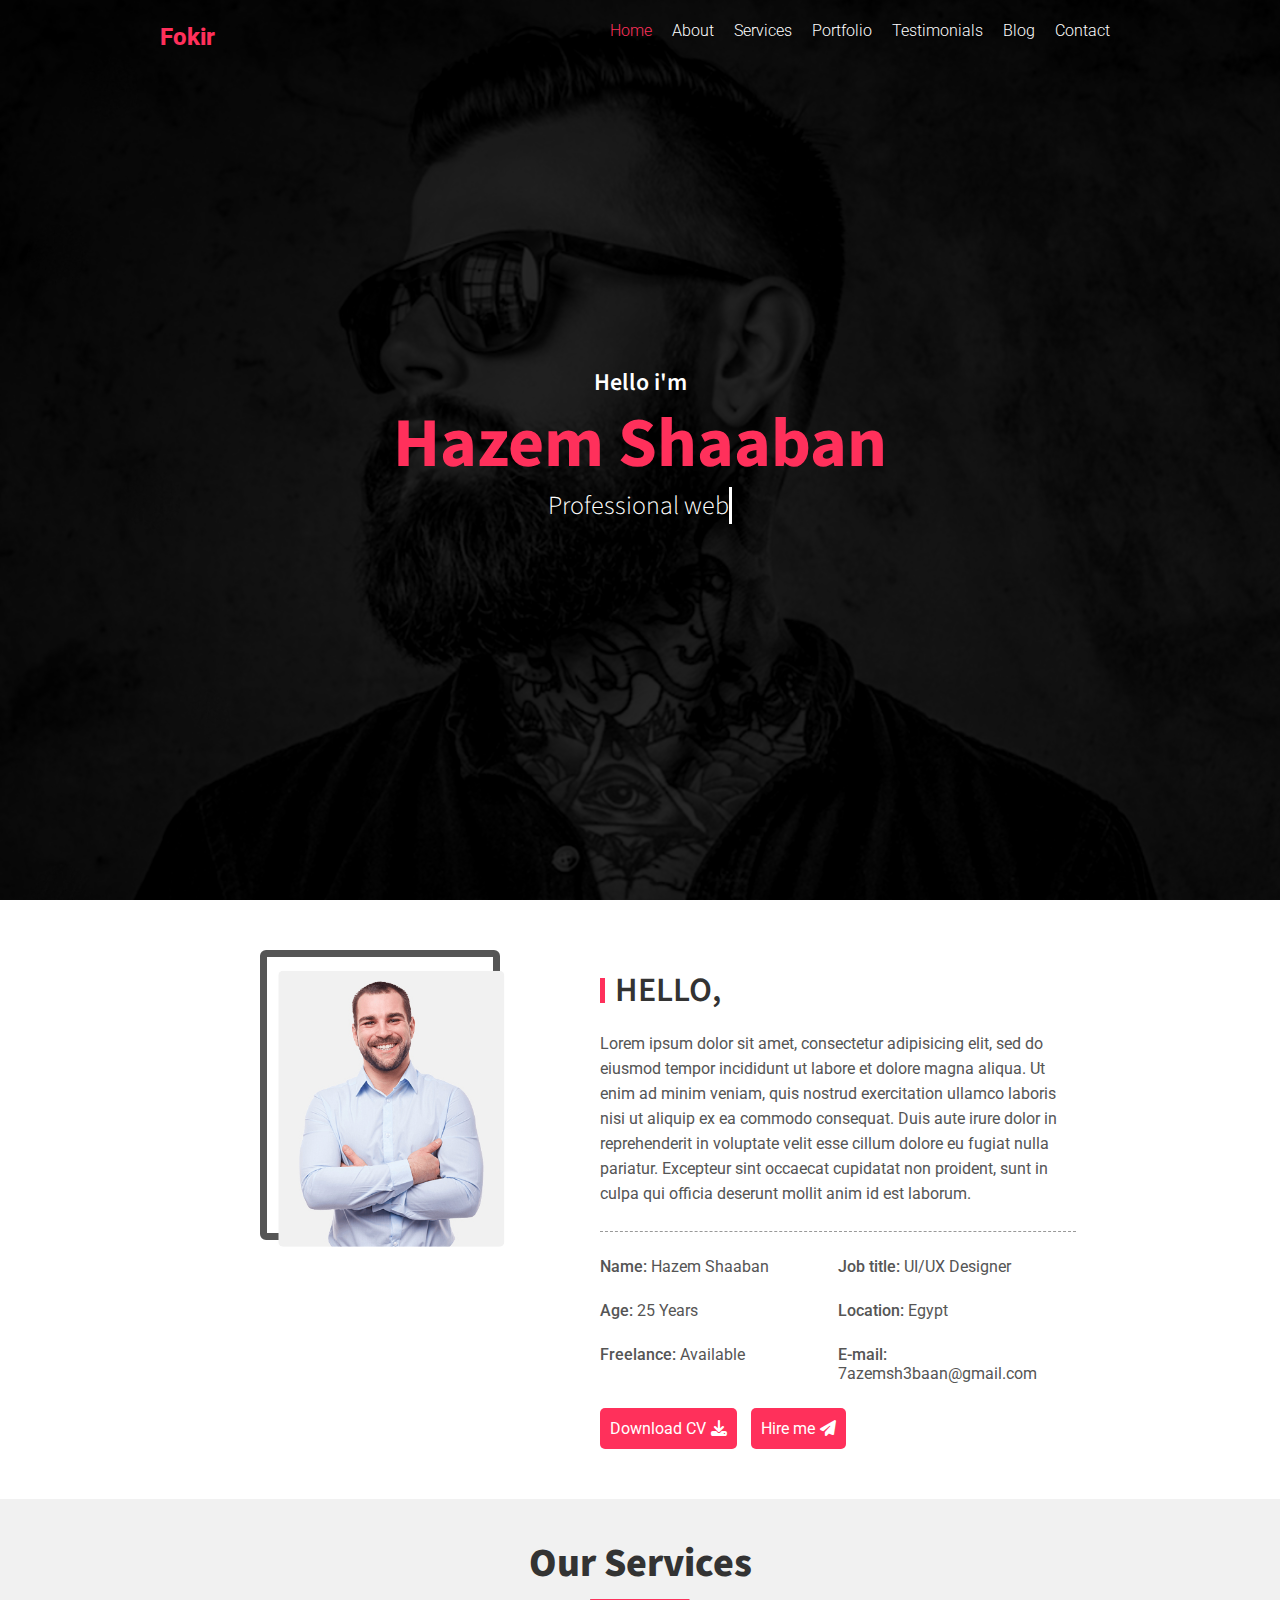
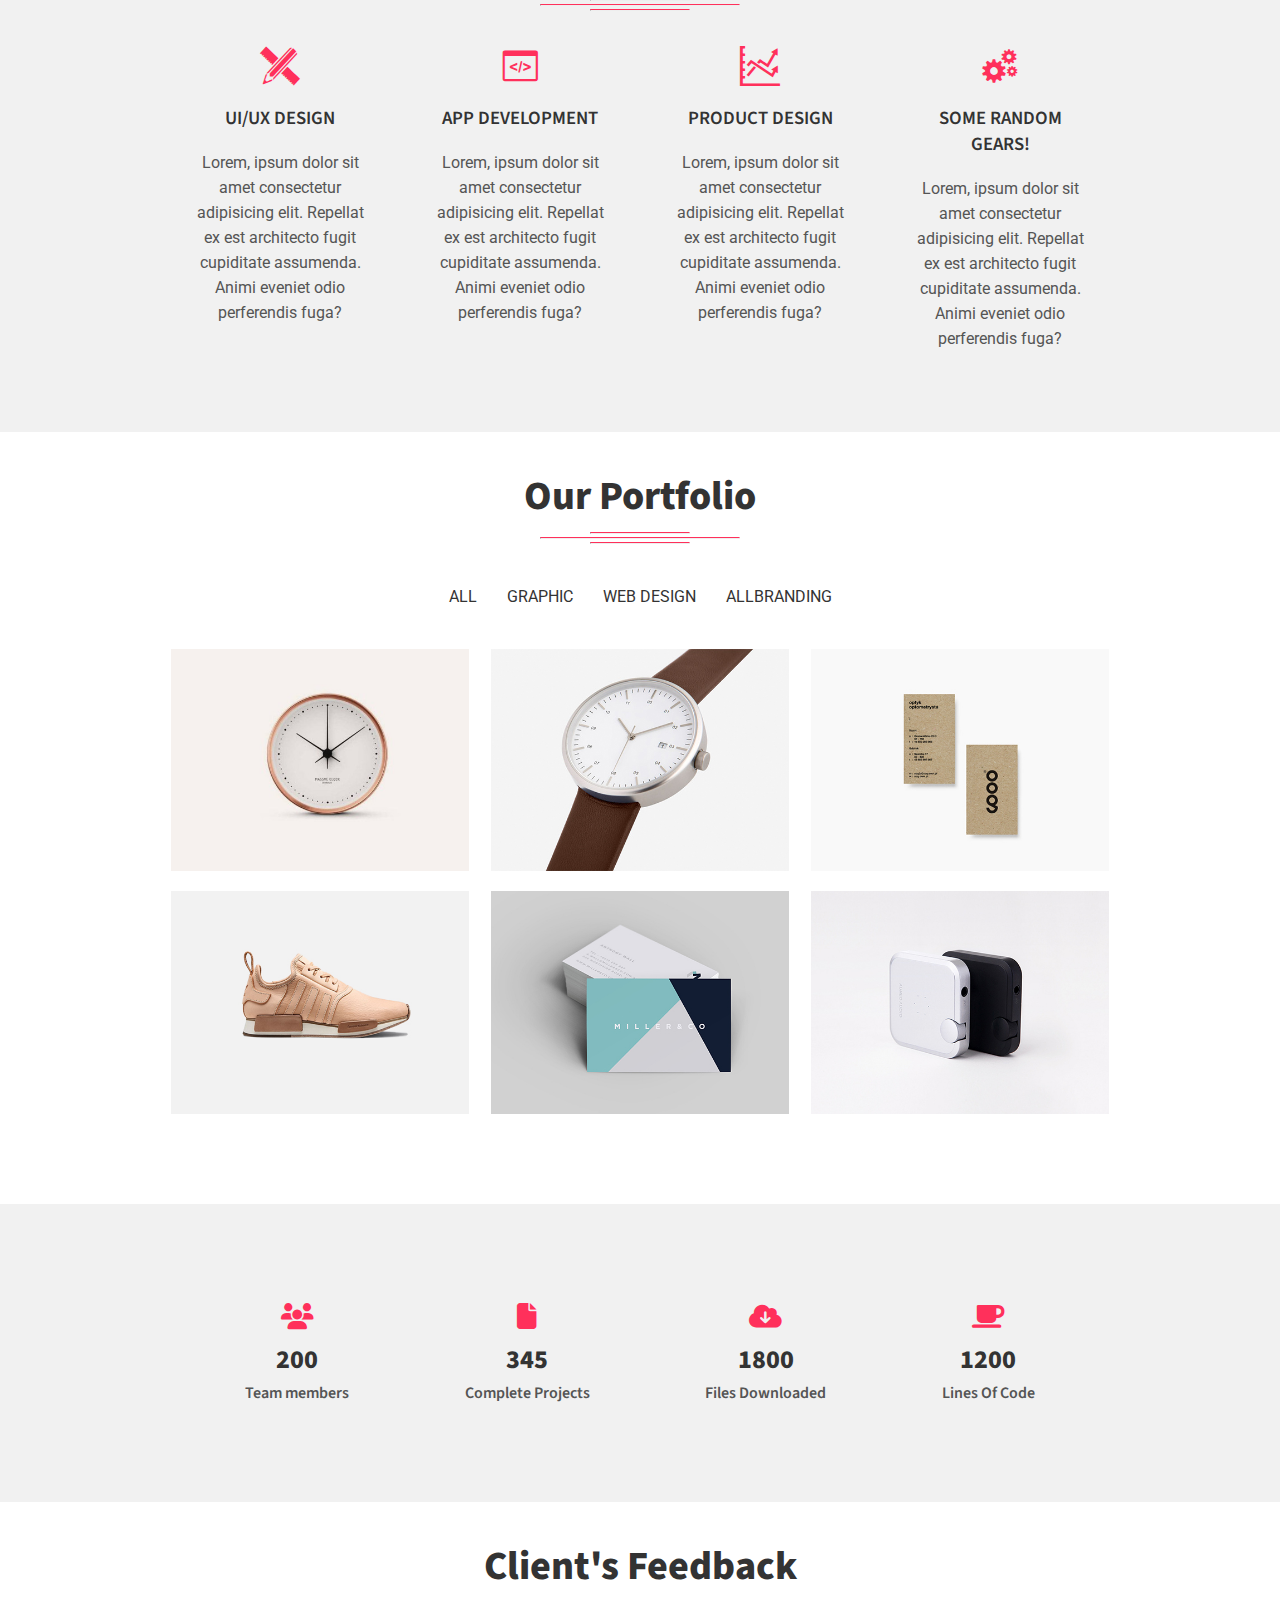
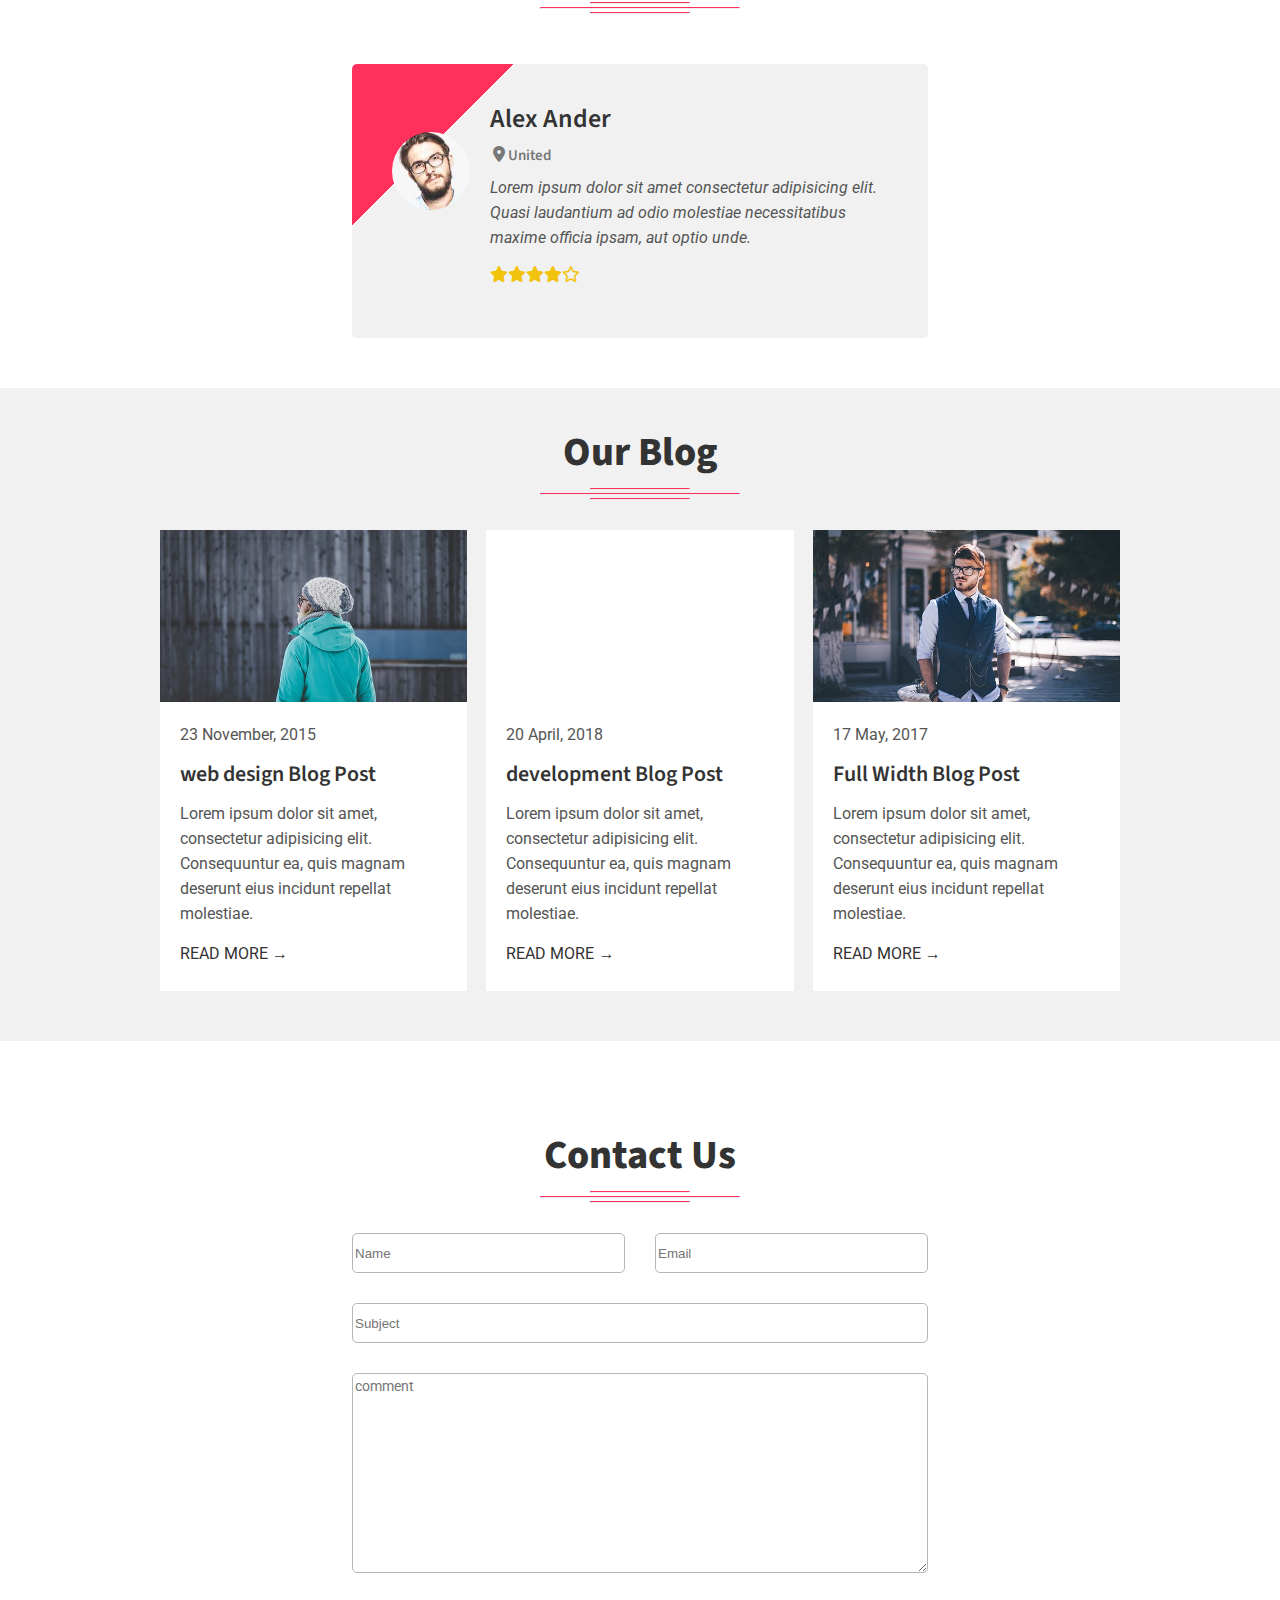
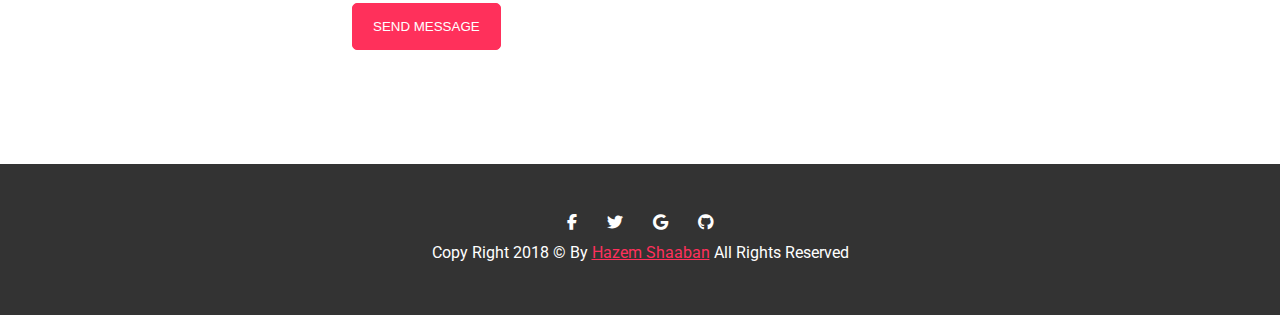
<file: index.html>
<html lang="en">
  <head>
    <meta charset="UTF-8" />
    <meta name="viewport" content="width=device-width, initial-scale=1.0" />
    <title>Fokir by Hazem Shaaban</title>
    <link rel="stylesheet" href="css/style.css" />
    <link rel="stylesheet" href="./css/media.css" />
    <link rel="stylesheet" href="css/animations.css" />
    <link rel="preconnect" href="https://fonts.googleapis.com" />
    <link rel="preconnect" href="https://fonts.gstatic.com" crossorigin />
    <link
      href="https://fonts.googleapis.com/css2?family=Roboto:ital,wght@0,100..900;1,100..900&family=Source+Sans+3:ital,wght@0,200..900;1,200..900&display=swap"
      rel="stylesheet"
    />
    <link
      rel="stylesheet"
      href="https://cdnjs.cloudflare.com/ajax/libs/font-awesome/6.7.0/css/all.min.css"
    />

    <link rel="stylesheet" href="icofont/icofont.min.css" />
  </head>
  <body>
    <div class="header">
      <div class="layer">
        <section class="container">
          <div class="nav">
            <div class="logo">
              <p>Fokir</p>
            </div>
            <div class="navlist">
              <ul>
                <li class="home"><a href="#">Home</a></li>
                <li><a href="#about-me">About</a></li>
                <li><a href="#our-services">Services</a></li>
                <li><a href="#our-portfolio">Portfolio</a></li>
                <li><a href="#stats">Testimonials</a></li>
                <li><a href="#our-blog">Blog</a></li>
                <li><a href="#contact-us">Contact</a></li>
              </ul>
              <div class="clear"></div>
            </div>
            <div class="clear"></div>
          </div>

          <div class="text-animation">
            <p class="first-line">Hello i'm</p>
            <p class="second-line">Hazem Shaaban</p>
            <p class="third-line">Professional web</p>
          </div>
        </section>
      </div>
    </div>
    <!-- ------------------------------------------- -->
    <div class="about-me" id="about-me">
      <section class="container">
        <div class="image">
          <div class="overlay">
            <img src="images/about.jpg" alt="about" />
            <div class="layer">
              <div class="content">
                <div class="icon">
                  <a href="#"><i class="fa-brands fa-facebook-f"></i></a>
                </div>
                <div class="icon">
                  <a href="#"><i class="fa-brands fa-twitter"></i></a>
                </div>
                <div class="icon">
                  <a href="#"><i class="fa-brands fa-google"></i></a>
                </div>
                <div class="icon">
                  <a href="#"><i class="fa-brands fa-github"></i></a>
                </div>
              </div>
            </div>
          </div>
        </div>
        <div class="text">
          <h2>HELLO,</h2>
          <p>
            Lorem ipsum dolor sit amet, consectetur adipisicing elit, sed do
            eiusmod tempor incididunt ut labore et dolore magna aliqua. Ut enim
            ad minim veniam, quis nostrud exercitation ullamco laboris nisi ut
            aliquip ex ea commodo consequat. Duis aute irure dolor in
            reprehenderit in voluptate velit esse cillum dolore eu fugiat nulla
            pariatur. Excepteur sint occaecat cupidatat non proident, sunt in
            culpa qui officia deserunt mollit anim id est laborum.
          </p>
          <div>
            <ul class="info">
              <li><span class="field">Name: </span> Hazem Shaaban</li>
              <li><span class="field">Job title: </span> UI/UX Designer</li>
              <li><span class="field">Age: </span> 25 Years</li>
              <li><span class="field">Location: </span> Egypt</li>
              <li><span class="field">Freelance: </span> Available</li>
              <li>
                <span class="field">E-mail: </span> 7azemsh3baan@gmail.com
              </li>
            </ul>
          </div>
          <div class="clear"></div>
          <a href="#"
            ><button>Download CV<i class="fa-solid fa-download"></i></button
          ></a>
          <a href="#"
            ><button>Hire me<i class="fa-solid fa-paper-plane"></i></button
          ></a>
        </div>
        <div class="clear"></div>
      </section>
    </div>

    <!-- ------------------------------------------- -->
    <div class="our-services" id="our-services">
      <div class="container">
        <h2>Our Services</h2>
        <hr class="hr-short" />
        <hr class="hr-long" />
        <hr class="hr-short" />

        <div class="sections">
          <div class="section">
            <i class="icofont-ruler-pencil"></i>
            <h3>UI/UX DESIGN</h3>
            <p>
              Lorem, ipsum dolor sit amet consectetur adipisicing elit. Repellat
              ex est architecto fugit cupiditate assumenda. Animi eveniet odio
              perferendis fuga?
            </p>
          </div>
          <div class="section">
            <i class="icofont-code"></i>
            <h3>APP DEVELOPMENT</h3>
            <p>
              Lorem, ipsum dolor sit amet consectetur adipisicing elit. Repellat
              ex est architecto fugit cupiditate assumenda. Animi eveniet odio
              perferendis fuga?
            </p>
          </div>
          <div class="section">
            <i class="icofont-chart-line-alt"></i>
            <h3>PRODUCT DESIGN</h3>
            <p>
              Lorem, ipsum dolor sit amet consectetur adipisicing elit. Repellat
              ex est architecto fugit cupiditate assumenda. Animi eveniet odio
              perferendis fuga?
            </p>
          </div>
          <div class="section">
            <i class="icofont-gears"></i>
            <h3>SOME RANDOM GEARS!</h3>
            <p>
              Lorem, ipsum dolor sit amet consectetur adipisicing elit. Repellat
              ex est architecto fugit cupiditate assumenda. Animi eveniet odio
              perferendis fuga?
            </p>
          </div>
        </div>
      </div>
    </div>
    <div class="our-portfolio" id="our-portfolio">
      <div class="container">
        <h2>Our Portfolio</h2>
        <hr class="hr-short" />
        <hr class="hr-long" />
        <hr class="hr-short" />

        <div class="content">
          <div class="sortlinks">
            <h3>ALL</h3>
            <h3>GRAPHIC</h3>
            <h3>WEB DESIGN</h3>
            <h3>ALLBRANDING</h3>
          </div>
          <div class="sections">
            <div class="section">
              <img src="images/portfolio/1.jpg" alt="clock" />
              <div class="overlay">
                <i class="fa-regular fa-file-image"></i>
              </div>
            </div>
            <div class="section">
              <img src="images/portfolio/2.jpg" alt="watch" />
              <div class="overlay">
                <i class="fa-regular fa-file-image"></i>
              </div>
            </div>
            <div class="section">
              <img src="images/portfolio/3.jpg" alt="perfume" />
              <div class="overlay">
                <i class="fa-regular fa-file-image"></i>
              </div>
            </div>
            <div class="section">
              <img src="images/portfolio/4.jpg" alt="shoe" />
              <div class="overlay">
                <i class="fa-regular fa-file-image"></i>
              </div>
            </div>
            <div class="section">
              <img src="images/portfolio/5.jpg" alt="box" />
              <div class="overlay">
                <i class="fa-regular fa-file-image"></i>
              </div>
            </div>
            <div class="section">
              <img src="images/portfolio/6.jpg" alt="mp3" />
              <div class="overlay">
                <i class="fa-regular fa-file-image"></i>
              </div>
            </div>
          </div>
        </div>
      </div>
    </div>
    <div class="stats" id="stats">
      <div class="container">
        <div class="content">
          <div class="section">
            <i class="fas fa-users"></i>
            <p class="number">200</p>
            <p class="text">Team members</p>
          </div>
          <div class="section">
            <i class="fa-solid fa-file"></i>
            <p class="number">345</p>
            <p class="text">Complete Projects</p>
          </div>
          <div class="section">
            <i class="fa-solid fa-cloud-arrow-down"></i>
            <p class="number">1800</p>
            <p class="text">Files Downloaded</p>
          </div>
          <div class="section">
            <i class="fa-solid fa-mug-saucer"></i>
            <p class="number">1200</p>
            <p class="text">Lines Of Code</p>
          </div>
        </div>
      </div>
    </div>
    <div class="client-feedback" id="client-feedback">
      <div class="container">
        <h2>Client's Feedback</h2>
        <hr class="hr-short" />
        <hr class="hr-long" />
        <hr class="hr-short" />

        <div class="card">
          <div class="image">
            <img src="images/feedback.jpg" alt="feedback image" />
          </div>
          <div class="text">
            <h3>Alex Ander</h3>
            <p class="location">
              <i class="fa-solid fa-location-dot"></i>United
            </p>
            <p class="content">
              Lorem ipsum dolor sit amet consectetur adipisicing elit. Quasi
              laudantium ad odio molestiae necessitatibus maxime officia ipsam,
              aut optio unde.
            </p>
            <p class="stars">
              <i class="fa-solid fa-star"></i><i class="fa-solid fa-star"></i
              ><i class="fa-solid fa-star"></i><i class="fa-solid fa-star"></i
              ><i class="fa-regular fa-star"></i>
            </p>
          </div>
        </div>
      </div>
    </div>
    <div class="our-blog" id="our-blog">
      <div class="container">
        <h2>Our Blog</h2>
        <hr class="hr-short" />
        <hr class="hr-long" />
        <hr class="hr-short" />
        <div class="sections">
          <div class="section">
            <img src="images/blog/12.jpg" alt="woman in jacket" />
            <div class="content">
              <p class="date">23 November, 2015</p>
              <h3>web design Blog Post</h3>
              <p class="text">
                Lorem ipsum dolor sit amet, consectetur adipisicing elit.
                Consequuntur ea, quis magnam deserunt eius incidunt repellat
                molestiae.
              </p>
              <a href="#">READ MORE &#8594;</a>
            </div>
          </div>
          <div class="section">
            <div class="video">
              <img src="images/blog/32.jpg" alt="man in a vest" />
              <iframe
                width="100%"
                height="100%"
                src="https://www.youtube.com/embed/uVju5--RqtY?si=uE6cgLgGoWo0pEmO"
                title="YouTube video player"
                frameborder="0"
                allow="accelerometer; autoplay; clipboard-write; encrypted-media; gyroscope; picture-in-picture; web-share"
                referrerpolicy="strict-origin-when-cross-origin"
                allowfullscreen
              ></iframe>
            </div>
            <div class="content">
              <p class="date">20 April, 2018</p>
              <h3>development Blog Post</h3>
              <p class="text">
                Lorem ipsum dolor sit amet, consectetur adipisicing elit.
                Consequuntur ea, quis magnam deserunt eius incidunt repellat
                molestiae.
              </p>
              <a href="#">READ MORE &#8594; </a>
            </div>
          </div>
          <div class="section">
            <img src="images/blog/32.jpg" alt="man in a vest" />
            <div class="content">
              <p class="date">17 May, 2017</p>
              <h3>Full Width Blog Post</h3>
              <p class="text">
                Lorem ipsum dolor sit amet, consectetur adipisicing elit.
                Consequuntur ea, quis magnam deserunt eius incidunt repellat
                molestiae.
              </p>
              <a href="#">READ MORE &#8594; </a>
            </div>
          </div>
        </div>
      </div>
    </div>
    <div class="contact-us" id="contact-us">
      <div class="container">
        <h2>Contact Us</h2>
        <hr class="hr-short" />
        <hr class="hr-long" />
        <hr class="hr-short" />
        <form action="">
          <div class="first-line">
            <input
              class="name"
              type="text"
              placeholder="Name"
              name="name"
              required
            />
            <input
              class="email"
              type="email"
              placeholder="Email"
              name="email"
              required
            />
          </div>
          <input
            class="subject"
            type="text"
            placeholder="Subject"
            name="subject"
            required
          />
          <textarea
            name="comment"
            class="comment"
            id="comment"
            placeholder="comment"
            required
          ></textarea>
          <div class="button"><button type="submit">SEND MESSAGE</button></div>
        </form>
      </div>
    </div>
    <div class="footer">
      <div class="links">
        <div class="icon">
          <a href="#"><i class="fa-brands fa-facebook-f"></i></a>
        </div>
        <div class="icon">
          <a href="#"><i class="fa-brands fa-twitter"></i></a>
        </div>
        <div class="icon">
          <a href="#"><i class="fa-brands fa-google"></i></a>
        </div>
        <div class="icon">
          <a href="#"><i class="fa-brands fa-github"></i></a>
        </div>
      </div>

      <div class="text">
        Copy Right 2018 © By <span>Hazem Shaaban</span> All Rights Reserved
      </div>
    </div>
  </body>
</html>
</file>
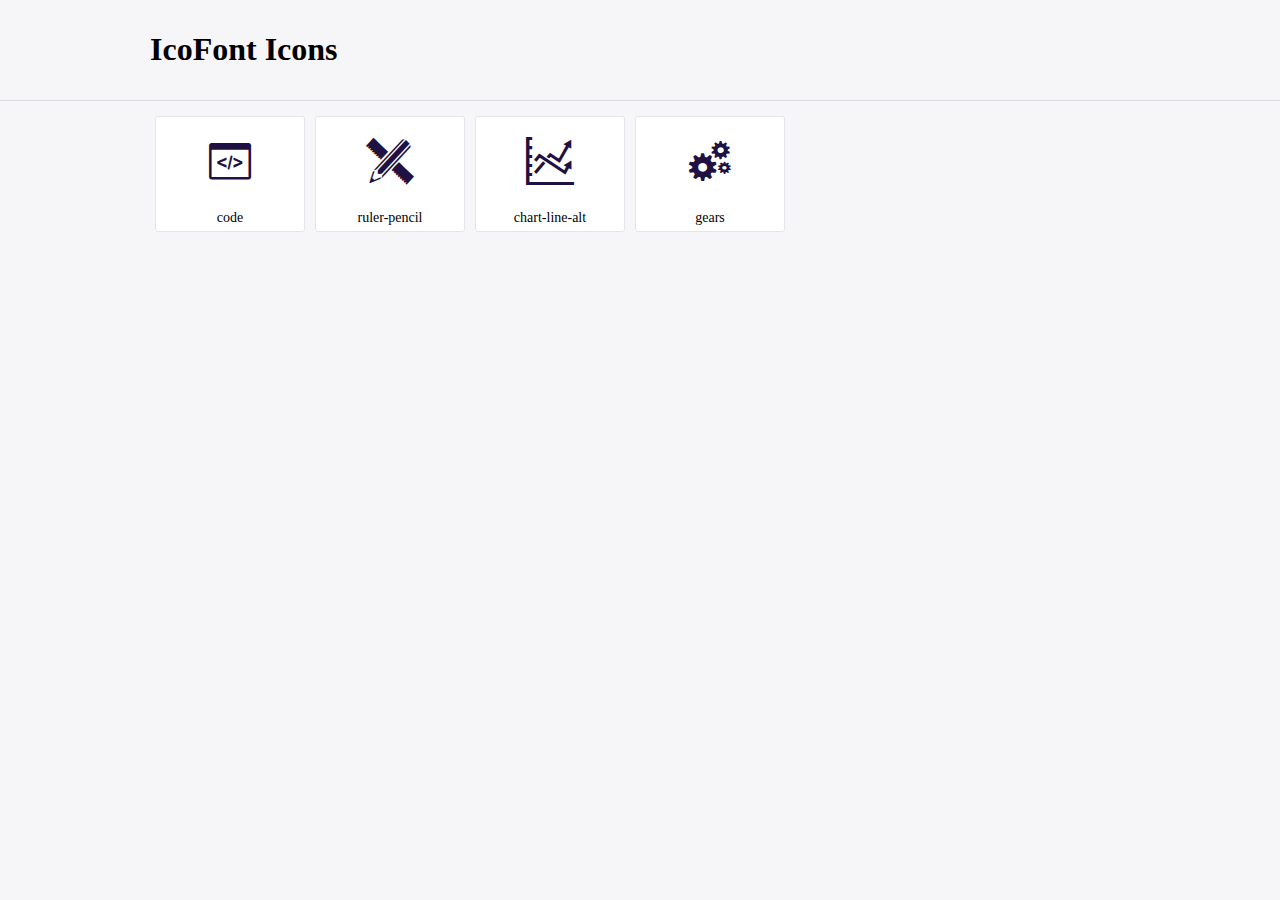
<file: icofont/demo.html>
<!DOCTYPE html>
	<html>
	<head>
		<meta charset="utf-8">
		<title>Examples | IcoFont</title>
		<link rel="stylesheet" type="text/css" href="./icofont.min.css">
		<style type="text/css">
			body {
				margin: 0;
				padding: 0;
				background: #F6F6F9;
			}
			.header {
				border-bottom: 1px solid #DCDCE1;
				padding: 10px 0;
				margin-bottom: 10px;
			}
			.container {
				width: 980px;
				margin: 0 auto;
			}
			.ico-title {
				font-size: 2em;
			}
			.iconlist {
				margin: 0;
				padding: 0;
				list-style: none;
				text-align: center;
				width: 100%;
				display: flex;
				flex-wrap: wrap;
				flex-direction: row;
			}
			.iconlist li {
				position: relative;
				margin: 5px;
				width: 150px;
				cursor: pointer;
			}
			.iconlist li .icon-holder {
				position: relative;
				text-align: center;
				border-radius: 3px;
				overflow: hidden;
				padding-bottom: 5px;
				background: #ffffff;
				border: 1px solid #E4E5EA;
				transition: all 0.2s linear 0s;
			}
			.iconlist li .icon-holder:hover {
				background: #00C3DA;
				color: #ffffff;
			}
			.iconlist li .icon-holder:hover .icon i {
				color: #ffffff;
			}
			.iconlist li .icon-holder .icon {
				padding: 20px;
				text-align: center;
			}
			.iconlist li .icon-holder .icon i {
				font-size: 3em;
				color: #1F1142;
			}
			.iconlist li .icon-holder span {
				font-size: 14px;
				display: block;
				margin-top: 5px;
				border-radius: 3px;
			}
		</style>
	</head>
	<body>
	<div class="header">
		<div class="container">
			<h1 class="ico-title"> IcoFont Icons </h1>
		</div>
	</div>
	<div class="container">
		<ul class="iconlist">
		
		<li>
			<div class="icon-holder">
				<div class="icon"> 
					<i class="icofont-code"></i>
				</div> 
				<span> code </span>
				
			</div>
		</li>
		
		<li>
			<div class="icon-holder">
				<div class="icon"> 
					<i class="icofont-ruler-pencil"></i>
				</div> 
				<span> ruler-pencil </span>
				
			</div>
		</li>
		
		<li>
			<div class="icon-holder">
				<div class="icon"> 
					<i class="icofont-chart-line-alt"></i>
				</div> 
				<span> chart-line-alt </span>
				
			</div>
		</li>
		
		<li>
			<div class="icon-holder">
				<div class="icon"> 
					<i class="icofont-gears"></i>
				</div> 
				<span> gears </span>
				
			</div>
		</li>
		
		</ul>
	</div>	
	</body>
	</html>
</file>
<file: css/style.css>
body {
  margin: 0;
}

* {
  box-sizing: border-box;
}

.clear {
  clear: both;
}

img {
  width: 100%;
}

a {
  text-decoration: none;
}

.header {
  background-image: url(../images/hero\ img.jpg);
  background-position: center;
  background-repeat: no-repeat;
  background-size: cover;
  height: 100vh;
}

.header .layer {
  background-color: rgba(0, 0, 0, 0.774);
  height: inherit;
  top: 0;
  bottom: 0;
  left: 0;
  right: 0;
}

.container {
  width: 90%;
  margin: auto;
  text-align: center;
  position: relative;
  height: inherit;
}

.header .layer .container .nav .logo {
  color: rgb(255, 48, 91);
  font-family: "Roboto", sans-serif;
  font-size: 24px;
  font-weight: 800;
  line-height: 25px;
}
.header .logo p {
  padding: 25px 0 0 0;
  margin: 0;
}

.nav * {
  display: block;
}

.navlist ul {
  padding: 0;
}

.navlist li {
  margin: 5px 0;
  padding: 0px 10px;
  list-style: none;
}

.navlist ul li a {
  text-decoration: none;
  color: white;
  font-family: "Roboto", sans-serif;
  font-weight: 300;
  font-size: 16px;
}

.navlist ul li.home a {
  color: rgb(255, 48, 91);
}

/*=================================================*/

.header .container .text-animation {
  font-family: "Source Sans 3", sans-serif;
  color: white;
  position: absolute;
  top: 40%;
  left: 0;
  right: 0;
}

.header .container .text-animation .first-line {
  font-size: 24px;
  font-weight: 600;
  line-height: 26px;
  margin: 10px;
}

.header .container .text-animation .second-line {
  font-size: 70px;
  font-weight: 700;
  line-height: 77px;
  color: #ff305b;
  margin: 10px;
}

.header .container .text-animation .third-line {
  font-size: 26px;
  font-weight: 300;
  line-height: 26px;
  padding: 0px;
  border-right: 3px solid white;
  animation: blinking 0.5s;
  animation-iteration-count: infinite;
  animation-timing-function: linear;
  display: inline;
}

.header .container .text-animation .third-line::after {
  content: " ";
  position: relative;
  animation: typewriter 5s;
  animation-iteration-count: infinite;
  animation-timing-function: ease;
}

/*---------------------------------------------*/

div.about-me {
  margin-bottom: 50px;
}

div.about-me .container {
  text-align: center;
  padding-top: 50px;
}

div.about-me .container div {
  margin: auto;
}

div.about-me .container .image {
  width: 80%;
}

div.about-me .container .image .overlay {
  overflow: hidden;
  position: relative;
}

div.about-me .container .image img {
  border-radius: 5px;
}

div.about-me .container .image .layer {
  background-color: rgba(0, 0, 0, 0.671);
  width: 100%;
  height: 100%;
  position: absolute;
  top: 100%;
  left: 0;
  opacity: 0;
  transition: all 400ms;
  display: block;
  border-radius: 5px;
}

div.about-me .container .image:hover .layer {
  top: 0;
  opacity: 1;
}

div.about-me .container .image .layer .content {
  height: 100%;
}

div.about-me .container .image .layer .content .icon {
  display: inline-block;
  position: relative;
  top: 50%;
}

i {
  color: white;
  font-size: 16px;
  padding: 0 10px;
  transition: all 300ms;
}

div.about-me .container .image .layer .content .icon:hover i {
  color: #ff305b;
}

div.about-me .container .text {
  width: 80%;
  text-align: left;
  font-family: "Roboto", sans-serif;
  color: #555555;
}
div.about-me .container .text h2 {
  border-left: #ff305b solid 5px;
  font-family: "Source Sans 3", sans-serif;
  color: #333333;
  line-height: 25px;
  font-size: 34px;
  font-weight: 600;
  padding-left: 10px;
}

div.about-me .container .text p {
  border-bottom: dashed 1px #999999;
  margin-top: 0;
  margin-bottom: 25px;
  padding-bottom: 25px;

  line-height: 25px;
  font-size: 16px;
  font-weight: 400;
}
div.about-me .container .text .info span {
  font-weight: 500;
}
div.about-me .container .text ul {
  padding: 0;
  margin: 0;
}

div.about-me .container .text ul li {
  list-style: none;
  width: 100%;
  margin-bottom: 25px;
}

div.about-me .container .text button {
  background-color: #ff305b;
  padding: 8px 10px;
  font-family: "Roboto", sans-serif;
  color: white;
  font-size: 16px;
  line-height: 25px;
  border-radius: 5px;
  border: none;
  margin-right: 10px;
  transition: all 200ms;
}

div.about-me .container .text button i {
  margin: 0;
  padding: 0 0 0 5px;
}

div.about-me .container .text button:hover {
  background-color: #ec2403;
}

/*--------------------------------------------------*/
.our-services {
  background-color: #f1f1f1;
  text-align: center;
  padding-top: 30px;
}

.hr-short {
  width: 100px;
  margin: auto;
  border-top: 1px solid #ff305b;
}
.hr-long {
  width: 200px;
  margin: 3px auto;
  border-top: 1px solid #ff305b;
}

div.our-services .container .sections {
  display: flex;
  flex-wrap: wrap;
  padding-top: 20px;
  padding-bottom: 50px;
}

div .container .sections .section i {
  font-size: 40px;
  color: #ff305b;
}

.our-services .container .sections .section {
  width: 100%;
  padding: 15px 30px;
  transition: all 400ms;
}

.our-services .container .sections .section:hover {
  background-color: white;
  box-shadow: 2px 4px 10px rgba(0, 0, 0, 0.644);
}
.our-services .container h2 {
  font-family: "Source Sans 3", sans-serif;
  font-weight: 800;
  font-size: 40px;
  line-height: 30px;
  color: #333333;
  margin: 20px;
}
.our-services .container .sections .section h3 {
  font-family: "Source Sans 3", sans-serif;
  color: white;
  font-weight: 600;
  size: 24px;
  line-height: 26px;
  color: #333333;
}

.our-services .container .sections .section p {
  font-family: "Roboto", sans-serif;
  font-weight: 400;
  line-height: 25px;
  color: #555555;
  size: 16px;
}

/*---------------------------------------------*/

div.our-portfolio .container .content .sortlinks {
  display: flex;
  flex-direction: row;
  justify-content: center;
  column-gap: 30px;
}

div.our-portfolio .container .content .sections {
  display: flex;
  flex-direction: row;
  justify-content: space-around;
  flex-wrap: wrap;
  margin-bottom: 70px;
}

div.our-portfolio .container .content .sections .section {
  width: 100%;
  position: relative;
  margin-bottom: 20px;
}

div.our-portfolio .container .content .sections .section .overlay {
  position: absolute;
  width: 100%;
  height: 100%;
  background-color: rgba(0, 0, 0, 0.671);
  opacity: 0;

  top: 0;
  display: flex;
  flex-direction: row;
  justify-content: flex-end;
  align-items: flex-end;
  transition: all 300ms;
}

div.our-portfolio .container .content .sections .section:hover .overlay {
  opacity: 1;
}

div.our-portfolio .container .content .sections .section .overlay i {
  font-size: 20px;
  font-weight: 400;
  line-height: 20px;
  padding-right: 20px;
  padding-bottom: 20px;
}

div.our-portfolio h2 {
  font-size: 40px;
  line-height: 30px;
  font-weight: 800;
  color: #333;
  font-family: "Source Sans 3", sans-serif;
  margin-top: 50px;
  margin-bottom: 20px;
}

div.our-portfolio h3 {
  font-size: 16px;
  line-height: 25px;
  font-weight: 400;
  color: #333;
  font-family: Roboto, sans-serif;
  margin-top: 40px;
  margin-bottom: 40px;
}

/*----------------------------------------------*/

div.stats {
  background-color: #f1f1f1;
}

div.stats .container .content {
  padding: 60px 0;
  display: flex;
  flex-direction: column;
  justify-content: center;
  row-gap: 50px;
  column-gap: 30px;
}

div.stats .container .content .section {
  display: flex;
  flex-direction: column;
  flex-wrap: nowrap;
  align-items: center;
  justify-content: center;
}

div.stats .container .content .section i {
  color: #ff305b;
  font-size: 26px;
  line-height: 26px;
  margin: 0 0 15px 0;
}
div.stats .container .content .section .number {
  color: #333333;
  font-family: "Source Sans 3", sans-serif;
  font-size: 26px;
  line-height: 29px;
  font-weight: 800;
  margin: 0 0 10px 0;
}

div.stats .container .content .section .text {
  color: #555555;
  font-size: 16px;
  line-height: 18px;
  font-weight: 600;
  font-family: "Source Sans 3", sans-serif;
  margin: 0;
}

/***************************************************/

div.client-feedback .container {
  text-align: center;
}

div.client-feedback .container h2 {
  color: #333;
  font-size: 40px;
  line-height: 30px;
  font-weight: 800;
  font-family: "Source Sans 3", sans-serif;
  margin: 50px 0 20px 0;
}

div.client-feedback .container .card {
  display: flex;
  flex-direction: row;
  flex-wrap: wrap;
  margin: 40px 0px;
  width: 100%;
  padding: 40px;
  justify-content: center;
  align-items: center;
  text-align: left;
  border-radius: 5px;
  column-gap: 20px;
  position: relative;
  z-index: 1;
  overflow: hidden;
  background: linear-gradient(135deg, #ff305b 19%, #f1f1f1 19%);
}

div.client-feedback .container .card .image {
  width: 40%;
  border-radius: 50%;
  overflow: hidden;
  margin-bottom: 60px;
}

div.client-feedback .container .card p.content {
  color: #555;
  font-size: 16px;
  line-height: 25px;
  font-weight: 400;
  font-family: "Roboto", sans-serif;
  font-style: italic;
  margin: 0 0 15px 0;
}

div.client-feedback .container .text h3 {
  color: #333;
  font-size: 26px;
  line-height: 29px;
  font-weight: 600;
  font-family: "Source Sans 3", sans-serif;
  margin: 0 0 10px 0;
}

div.client-feedback .container .card p.location {
  color: #777;
  font-size: 15px;
  line-height: 17px;
  font-weight: 600;
  font-family: "Source Sans 3", sans-serif;
  margin: 0 0 10px 0;
}

div.client-feedback .container .card p.location i {
  color: #777;
  font-weight: 600;
  padding: 3px;
  font-style: normal;
}

div.client-feedback .container .text .stars i {
  color: #f1c30d;
  padding: 0;
}

/********************************************************/

div.our-blog {
  background-color: #f1f1f1;
  padding: 50px 0;
}

div.our-blog .container h2 {
  color: #333;
  font-size: 40px;
  line-height: 30px;
  font-weight: 800;
  font-family: "Source Sans 3", sans-serif;
  margin: 0 0 20px 0;
}

div.our-blog .container .sections {
  display: flex;
  flex-direction: row;
  flex-wrap: wrap;
  align-items: center;
  justify-content: center;
  row-gap: 30px;
  margin-top: 30px;
}

div.our-blog .container .sections .section {
  text-align: left;
  width: 90%;
  background-color: white;
}

div.our-blog .container .sections .section .video {
  position: relative;
}

div.our-blog .container .sections .section .content {
  display: flex;
  justify-content: center;
  flex-direction: column;
  padding: 0 0 0 10px;
  margin-top: 20px;
}

/* 7araka say3a: since i frame is a replaced element, and i dont
know the height of the frame for each screen, i added an image
behind the iframe the same size as the two images around the iframe.
and gave it zero opacity. so the image is not showing, but it keeps
the iframe size bounded*/
div.our-blog .container .sections .section .video img {
  opacity: 0;
}

div.our-blog .container .sections .section .video iframe {
  position: absolute;
  top: 0;
  left: 0;
  width: 100%;
  height: 100%;
}

div.our-blog .container .sections .section .date,
div.our-blog .container .sections .section .text {
  color: #555;
  font-size: 16px;
  line-height: 25px;
  font-weight: 400;
  font-family: "Roboto", sans-serif;
  margin: 0 10px 15px 10px;
}

div.our-blog .container .sections .section h3 {
  color: #333;
  font-size: 22px;
  line-height: 24px;
  font-weight: 600;
  font-family: "Source Sans 3", sans-serif;
  margin: 0 10px 15px 10px;
}

div.our-blog .container .sections .section a {
  text-decoration: none;
  color: #333;
  font-size: 16px;
  line-height: 25px;
  font-weight: 400;
  font-family: "Roboto", sans-serif;
  margin: 0 10px 25px 10px;
}

div.our-blog .container .sections .section a:hover {
  text-decoration: underline;
  color: #ff305b;
}
/********************************************************************/

div.contact-us .container {
  font-size: 14px;
  line-height: 20px;
  font-weight: 400;
  font-family: "Roboto", sans-serif;
  margin-top: 100px;
  margin-bottom: 100px;
  display: flex;
  flex-direction: column;
  align-items: center;
}
div.contact-us .container input {
  height: 40px;
  margin-bottom: 30px;
  border: #b6b6b6 solid 1px;
  border-radius: 5px;
}
div.contact-us .container textarea:focus,
div.contact-us .container input:focus {
  outline: #ff305b solid 1px;
}

div.contact-us .container textarea {
  height: 200px;
  border: #b6b6b6 solid 1px;
  border-radius: 5px;
  margin-bottom: 30px;
  font-size: 14px;
  line-height: 20px;
  font-weight: 400;
  font-family: "Roboto", sans-serif;
  min-height: 200px;
  min-width: 200px;
}

div.contact-us .container h2 {
  color: #333;
  font-size: 40px;
  line-height: 30px;
  font-weight: 800;
  font-family: "Source Sans 3", sans-serif;
  margin: 0 0 20px 0;
}

div.contact-us .container form {
  margin-top: 30px;
  display: flex;
  flex-direction: column;
  width: 80%;
}

div.contact-us .container form .first-line {
  display: flex;
  flex-direction: column;
  column-gap: 30px;
}

div.contact-us .container form div.button {
  text-align: left;
}

div.contact-us .container form div.button button {
  padding: 15px 20px;
  border-radius: 5px;
  background-color: #ff305b;
  border: #ff305b solid 1px;
  color: white;
  margin-left: auto;
}

/**********************************************************/
div.footer {
  display: flex;
  flex-direction: column;
  justify-content: center;
  align-items: center;
  padding-top: 50px;
  padding-bottom: 50px;
  background-color: #333;
}

div.footer .links {
  display: flex;
  flex-direction: row;
  justify-content: center;
  align-items: center;
  column-gap: 10px;
  margin-bottom: 10px;
}

div.footer .text {
  font-size: 16px;
  line-height: 25px;
  font-weight: 400;
  font-family: "Roboto", sans-serif;
  color: white;
}

div.footer .text span {
  color: #ff305b;
  text-decoration: underline;
}

div.footer .links a:hover i {
  color: #ff305b;
}
</file>
<file: css/media.css>
@media (min-width: 576px) {
  .container {
    width: 90%;
  }
}

@media (min-width: 768px) {
  .container {
    width: 85%;
  }

  /*this will be applied for all screens bigger than 768px*/
  /*no need to rewrite it because it will be applied first
  before checking if the screen fits in the next media*/
  /* .header .layer .container .nav {
    position: fixed;
    width: inherit;
  } */

  .header .layer .container .nav .logo {
    float: left;
  }

  .header .layer .container .nav .navlist {
    float: right;
  }

  .header .layer .container .nav .navlist li {
    float: left;
  }

  .our-services .container .sections .section {
    width: 50%;
  }

  div.our-portfolio .container .content .sections .section {
    width: 48%;
    justify-content: space-between;
  }
  /*-------------------------------------------------------*/

  div.client-feedback .container .card {
    flex-wrap: nowrap;
    width: 80%;
    margin: 50px auto;
  }

  div.our-blog .container .sections {
    justify-content: space-between;
  }

  div.our-blog .container .sections .section {
    width: 32%;
  }

  div.contact-us .container form {
    width: 70%;
  }

  div.contact-us .container form .first-line {
    flex-direction: row;
  }

  div.contact-us .container form .first-line input {
    flex-grow: 1;
  }

  div.stats .container .content {
    flex-direction: row;
    justify-content: space-evenly;
    padding: 100px 0;
  }
}

@media (min-width: 992px) {
  .container {
    width: 80%;
    display: flow-root;
  }

  div.about-me .container .image,
  div.about-me .container .text {
    float: left;
  }

  div.about-me .container .text ul li {
    float: left;
    width: 50%;
  }

  div.about-me .container .image {
    width: 25%;
    border: #555555 7px solid;
    border-radius: 6px;
    margin-left: 100px;
  }

  div.about-me .container .image .overlay {
    transform: translateX(5%) translateY(5%);
  }

  div.about-me .container .text {
    width: 60%;
    padding-left: 100px;
  }

  div.our-portfolio .container .content .sections .section {
    width: 31%;
    justify-content: space-between;
  }

  div.client-feedback .container .card {
    width: 70%;
  }

  div.contact-us .container form {
    width: 65%;
  }
}

@media (min-width: 1200px) {
  .container {
    width: 75%;
  }
  .our-services .container .sections .section {
    width: 25%;
  }

  div.client-feedback .container .card {
    width: 60%;
  }

  div.contact-us .container form {
    width: 60%;
  }
}

@media (min-width: 1400px) {
  .container {
    width: 70%;
  }

  div.client-feedback .container .card {
    width: 50%;
  }

  div.contact-us .container form {
    width: 55%;
  }
}
</file>
<file: css/animations.css>
/*typewriter animation for text*/
@keyframes typewriter {
  0% {
    content: " ";
  }
  1.53846% {
    content: " D";
  }
  3.07692% {
    content: " De";
  }
  4.61538% {
    content: " Dev";
  }
  6.15384% {
    content: " Deve";
  }
  7.6923% {
    content: " Devel";
  }
  9.23076% {
    content: " Develo";
    color: white;
  }
  10.76922% {
    content: " Develop";
    color: #fa3960;
  }
  12.30768% {
    content: " Develope";
  }
  13.84614% {
    content: " Developer";
  }
  20% {
    content: " Developer";
  }
  21.53844% {
    content: " Develope";
    color: #fa3960;
  }
  23.0769% {
    content: " Develo";
    color: white;
  }
  24.61536% {
    content: " Devel";
  }
  26.15382% {
    content: " Deve";
  }
  27.69228% {
    content: " Dev";
  }
  29.23074% {
    content: " De";
  }
  30.7692% {
    content: " D";
  }
  32.30766% {
    content: " D";
  }
  33.84612% {
    content: " D";
  }
  35.38458% {
    content: " De";
  }
  36.92304% {
    content: " Des";
  }
  38.4615% {
    content: " Desi";
  }
  39.99996% {
    content: " Desig";
    color: white;
  }
  41.53842% {
    content: " Design";
    color: #fa3960;
  }
  43.07688% {
    content: " Designe";
  }
  44.61534% {
    content: " Designer";
  }
  52.30764% {
    content: " Designer";
  }
  53.8461% {
    content: " Designe";
  }
  55.38456% {
    content: " Design";
    color: #fa3960;
  }
  56.92302% {
    content: " Desig";
    color: white;
  }
  58.46148% {
    content: " Desi";
  }
  59.99994% {
    content: " Des";
  }
  61.5384% {
    content: " De";
  }
  63.07686% {
    content: " D";
  }
  64.61532% {
    content: " D";
  }
  66.15378% {
    content: " D";
  }
  67.69224% {
    content: " Dr";
  }
  69.2307% {
    content: " Dre";
  }
  70.76916% {
    content: " Drea";
    color: white;
  }
  72.30762% {
    content: " Dream";
    color: #fa3960;
  }
  73.84608% {
    content: " Dreame";
  }
  75.3845% {
    content: " Dreamer";
  }
  83.07684% {
    content: " Dreamer";
  }
  84.6153% {
    content: " Dreame";
  }
  86.15376% {
    content: " Dream";
    color: #fa3960;
  }
  87.69222% {
    content: " Drea";
    color: white;
  }
  89.23068% {
    content: " Dre";
  }
  90.76914% {
    content: " Dr";
  }
  92.3076% {
    content: " D";
  }
  93.84606% {
    content: " ";
  }
  95.38452% {
    content: " ";
  }
}

@keyframes blinking {
  0% {
    border-color: transparent;
  }
  50% {
    border-color: white;
  }
  100% {
    border-color: transparent;
  }
}
</file>
